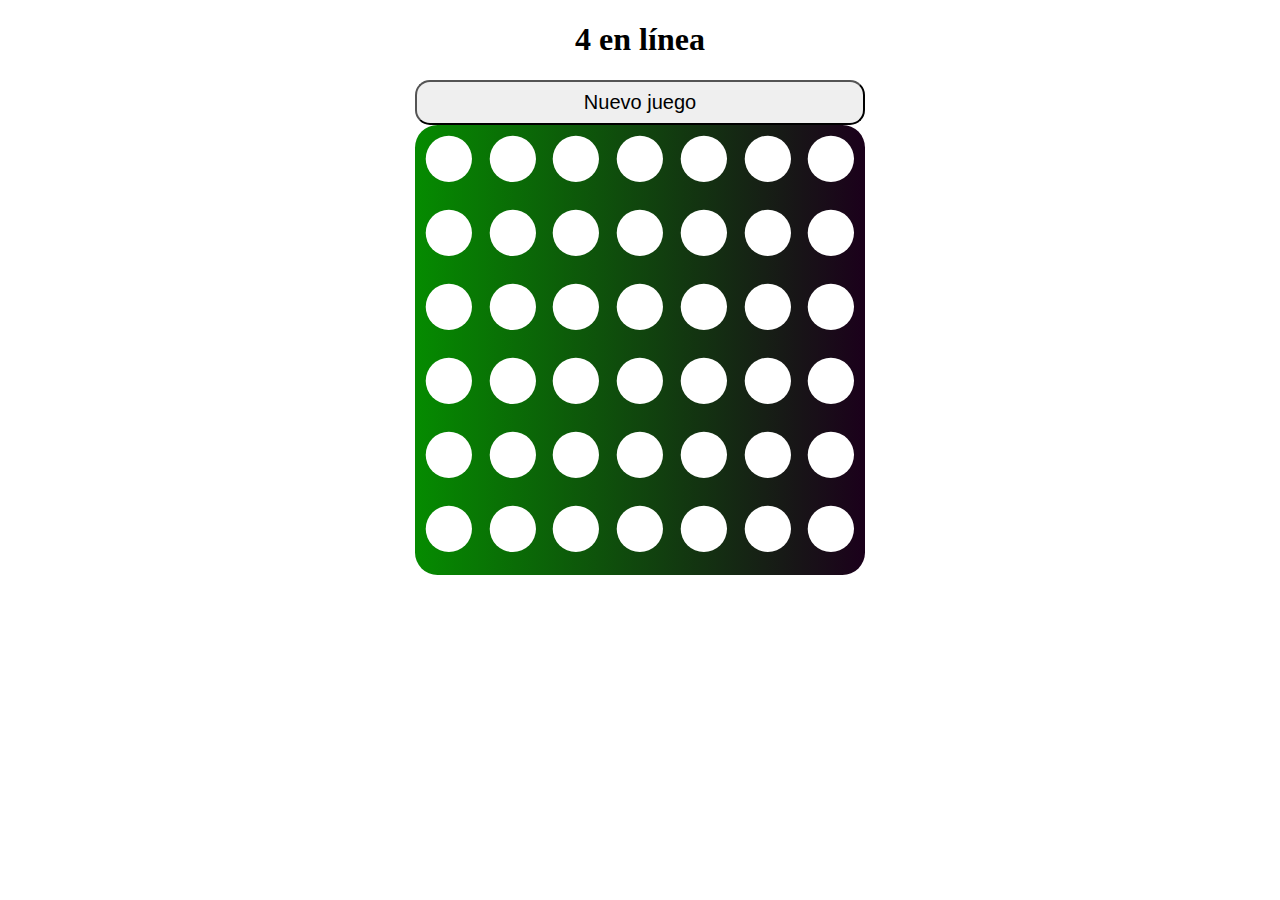
<file: index.html>
<!DOCTYPE html>
<html lang="en">
<head>
    <meta charset="UTF-8">
    <meta name="viewport" content="width=device-width, initial-scale=1.0">
    <title>Document</title>
    <link href="style.css" rel="stylesheet" title="default" >
</head>
<body>
    
    <table id="table">
      <div>     <h1 class="tr">4 en línea</h1> 
        <button id="newGame">Nuevo juego</button> </div>
        <tbody>
      
     
          <tr>

            <td class="firstRow" id="firstRow"><svg viewBox="0 0 120 120" version="1.1" xmlns="http://www.w3.org/2000/svg"id="miCirculo">
                <circle cx="60" cy="60" r="45" fill="white" /> 
                 <polygon points="60,15 70,45 100,45 75,65 85,95 60,75 35,95 45,65 20,45 50,45" fill="black"  class="starHidden"/>
                
              </svg>
            </td>
              <td class="secondRow"><svg viewBox="0 0 120 120" version="1.1" xmlns="http://www.w3.org/2000/svg">
               <circle cx="60" cy="60" r="45" fill="white" /> 
                 <polygon points="60,15 70,45 100,45 75,65 85,95 60,75 35,95 45,65 20,45 50,45" fill="black"  class="starHidden"/>
              </svg></td>
              <td class="thirdRow"><svg viewBox="0 0 120 120" version="1.1" xmlns="http://www.w3.org/2000/svg">
                <circle cx="60" cy="60" r="45"fill="white"/>
                <polygon points="60,15 70,45 100,45 75,65 85,95 60,75 35,95 45,65 20,45 50,45" fill="black"  class="starHidden"/>
              </svg></td>
              <td class="quarterRow"><svg viewBox="0 0 120 120" version="1.1" xmlns="http://www.w3.org/2000/svg">
               <circle cx="60" cy="60" r="45" fill="white" /> 
                 <polygon points="60,15 70,45 100,45 75,65 85,95 60,75 35,95 45,65 20,45 50,45" fill="black"  class="starHidden"/>
              </svg></td>
              <td class="fifthRow"><svg viewBox="0 0 120 120" version="1.1" xmlns="http://www.w3.org/2000/svg">
               <circle cx="60" cy="60" r="45" fill="white" /> 
                 <polygon points="60,15 70,45 100,45 75,65 85,95 60,75 35,95 45,65 20,45 50,45" fill="black"  class="starHidden"/>
              </svg></td>
              <td class="sixththRow"><svg viewBox="0 0 120 120" version="1.1" xmlns="http://www.w3.org/2000/svg">
               <circle cx="60" cy="60" r="45" fill="white" /> 
                 <polygon points="60,15 70,45 100,45 75,65 85,95 60,75 35,95 45,65 20,45 50,45" fill="black"  class="starHidden"/>
              </svg></td>
              <td class="seventhRow"><svg viewBox="0 0 120 120" version="1.1" xmlns="http://www.w3.org/2000/svg">
               <circle cx="60" cy="60" r="45" fill="white" /> 
                 <polygon points="60,15 70,45 100,45 75,65 85,95 60,75 35,95 45,65 20,45 50,45" fill="black"  class="starHidden"/>
              </svg></td>
              

        </tr>
     

        <tr>
          
          <td class="firstRow"><svg viewBox="0 0 120 120" version="1.1" xmlns="http://www.w3.org/2000/svg" >
           <circle cx="60" cy="60" r="45" fill="white" /> 
                 <polygon points="60,15 70,45 100,45 75,65 85,95 60,75 35,95 45,65 20,45 50,45" fill="black"  class="starHidden"/>
          </svg></td>
          <td class="secondRow"><svg viewBox="0 0 120 120" version="1.1" xmlns="http://www.w3.org/2000/svg">
           <circle cx="60" cy="60" r="45" fill="white" /> 
                 <polygon points="60,15 70,45 100,45 75,65 85,95 60,75 35,95 45,65 20,45 50,45" fill="black"  class="starHidden"/>
          </svg></td>
          <td class="thirdRow"><svg viewBox="0 0 120 120" version="1.1" xmlns="http://www.w3.org/2000/svg">
           <circle cx="60" cy="60" r="45" fill="white" /> 
                 <polygon points="60,15 70,45 100,45 75,65 85,95 60,75 35,95 45,65 20,45 50,45" fill="black"  class="starHidden"/>
          </svg></td>
          <td class="quarterRow"><svg viewBox="0 0 120 120" version="1.1" xmlns="http://www.w3.org/2000/svg">
           <circle cx="60" cy="60" r="45" fill="white" /> 
                 <polygon points="60,15 70,45 100,45 75,65 85,95 60,75 35,95 45,65 20,45 50,45" fill="black"  class="starHidden"/>
          </svg></td>
          <td class="fifthRow"><svg viewBox="0 0 120 120" version="1.1" xmlns="http://www.w3.org/2000/svg">
           <circle cx="60" cy="60" r="45" fill="white" /> 
                 <polygon points="60,15 70,45 100,45 75,65 85,95 60,75 35,95 45,65 20,45 50,45" fill="black"  class="starHidden"/>
          </svg></td>
          <td class="sixththRow"><svg viewBox="0 0 120 120" version="1.1" xmlns="http://www.w3.org/2000/svg">
           <circle cx="60" cy="60" r="45" fill="white" /> 
                 <polygon points="60,15 70,45 100,45 75,65 85,95 60,75 35,95 45,65 20,45 50,45" fill="black"  class="starHidden"/>
          </svg></td>
          <td class="seventhRow"><svg viewBox="0 0 120 120" version="1.1" xmlns="http://www.w3.org/2000/svg">
           <circle cx="60" cy="60" r="45" fill="white" /> 
                 <polygon points="60,15 70,45 100,45 75,65 85,95 60,75 35,95 45,65 20,45 50,45" fill="black"  class="starHidden"/>
          </svg></td>

        </tr>

        <tr>
                  <td class="firstRow"><svg viewBox="0 0 120 120" version="1.1" xmlns="http://www.w3.org/2000/svg" >
               <circle cx="60" cy="60" r="45" fill="white" /> 
                 <polygon points="60,15 70,45 100,45 75,65 85,95 60,75 35,95 45,65 20,45 50,45" fill="black"  class="starHidden"/>
              </svg></td>
              <td class="secondRow"><svg viewBox="0 0 120 120" version="1.1" xmlns="http://www.w3.org/2000/svg">
               <circle cx="60" cy="60" r="45" fill="white" /> 
                 <polygon points="60,15 70,45 100,45 75,65 85,95 60,75 35,95 45,65 20,45 50,45" fill="black"  class="starHidden"/>
              </svg></td>
              <td class="thirdRow"><svg viewBox="0 0 120 120" version="1.1" xmlns="http://www.w3.org/2000/svg">
               <circle cx="60" cy="60" r="45" fill="white" /> 
                 <polygon points="60,15 70,45 100,45 75,65 85,95 60,75 35,95 45,65 20,45 50,45" fill="black"  class="starHidden"/>
              </svg></td>
              <td class="quarterRow"><svg viewBox="0 0 120 120" version="1.1" xmlns="http://www.w3.org/2000/svg">
               <circle cx="60" cy="60" r="45" fill="white" /> 
                 <polygon points="60,15 70,45 100,45 75,65 85,95 60,75 35,95 45,65 20,45 50,45" fill="black"  class="starHidden"/>
              </svg></td>
              <td class="fifthRow"><svg viewBox="0 0 120 120" version="1.1" xmlns="http://www.w3.org/2000/svg">
               <circle cx="60" cy="60" r="45" fill="white" /> 
                 <polygon points="60,15 70,45 100,45 75,65 85,95 60,75 35,95 45,65 20,45 50,45" fill="black"  class="starHidden"/>
              </svg></td>
              <td class="sixththRow"><svg viewBox="0 0 120 120" version="1.1" xmlns="http://www.w3.org/2000/svg">
               <circle cx="60" cy="60" r="45" fill="white" /> 
                 <polygon points="60,15 70,45 100,45 75,65 85,95 60,75 35,95 45,65 20,45 50,45" fill="black"  class="starHidden"/>
              </svg></td>
              <td class="seventhRow"><svg viewBox="0 0 120 120" version="1.1" xmlns="http://www.w3.org/2000/svg">
               <circle cx="60" cy="60" r="45" fill="white" /> 
                 <polygon points="60,15 70,45 100,45 75,65 85,95 60,75 35,95 45,65 20,45 50,45" fill="black"  class="starHidden"/>
              </svg></td>

        </tr>
        <tr>
                  <td class="firstRow"><svg viewBox="0 0 120 120" version="1.1" xmlns="http://www.w3.org/2000/svg" >
               <circle cx="60" cy="60" r="45" fill="white" /> 
                 <polygon points="60,15 70,45 100,45 75,65 85,95 60,75 35,95 45,65 20,45 50,45" fill="black"  class="starHidden"/>
              </svg></td>
              <td class="secondRow"><svg viewBox="0 0 120 120" version="1.1" xmlns="http://www.w3.org/2000/svg">
               <circle cx="60" cy="60" r="45" fill="white" /> 
                 <polygon points="60,15 70,45 100,45 75,65 85,95 60,75 35,95 45,65 20,45 50,45" fill="black"  class="starHidden"/>
              </svg></td>
              <td class="thirdRow"><svg viewBox="0 0 120 120" version="1.1" xmlns="http://www.w3.org/2000/svg">
               <circle cx="60" cy="60" r="45" fill="white" /> 
                 <polygon points="60,15 70,45 100,45 75,65 85,95 60,75 35,95 45,65 20,45 50,45" fill="black"  class="starHidden"/>
              </svg></td>
              <td class="quarterRow"><svg viewBox="0 0 120 120" version="1.1" xmlns="http://www.w3.org/2000/svg">
               <circle cx="60" cy="60" r="45" fill="white" /> 
                 <polygon points="60,15 70,45 100,45 75,65 85,95 60,75 35,95 45,65 20,45 50,45" fill="black"  class="starHidden"/>
              </svg></td>
              <td class="fifthRow"><svg viewBox="0 0 120 120" version="1.1" xmlns="http://www.w3.org/2000/svg">
               <circle cx="60" cy="60" r="45" fill="white" /> 
                 <polygon points="60,15 70,45 100,45 75,65 85,95 60,75 35,95 45,65 20,45 50,45" fill="black"  class="starHidden"/>
              </svg></td>
              <td class="sixththRow"><svg viewBox="0 0 120 120" version="1.1" xmlns="http://www.w3.org/2000/svg">
               <circle cx="60" cy="60" r="45" fill="white" /> 
                 <polygon points="60,15 70,45 100,45 75,65 85,95 60,75 35,95 45,65 20,45 50,45" fill="black"  class="starHidden"/>
              </svg></td>
              <td class="seventhRow"><svg viewBox="0 0 120 120" version="1.1" xmlns="http://www.w3.org/2000/svg">
               <circle cx="60" cy="60" r="45" fill="white" /> 
                 <polygon points="60,15 70,45 100,45 75,65 85,95 60,75 35,95 45,65 20,45 50,45" fill="black"  class="starHidden"/>
              </svg></td>

        </tr>
        <tr>
        
                  <td class="firstRow"><svg viewBox="0 0 120 120" version="1.1" xmlns="http://www.w3.org/2000/svg" >
               <circle cx="60" cy="60" r="45" fill="white" /> 
                 <polygon points="60,15 70,45 100,45 75,65 85,95 60,75 35,95 45,65 20,45 50,45" fill="black"  class="starHidden"/>
              </svg></td>
              <td class="secondRow"><svg viewBox="0 0 120 120" version="1.1" xmlns="http://www.w3.org/2000/svg">
               <circle cx="60" cy="60" r="45" fill="white" /> 
                 <polygon points="60,15 70,45 100,45 75,65 85,95 60,75 35,95 45,65 20,45 50,45" fill="black"  class="starHidden"/>
              </svg></td>
              <td class="thirdRow"><svg viewBox="0 0 120 120" version="1.1" xmlns="http://www.w3.org/2000/svg">
               <circle cx="60" cy="60" r="45" fill="white" /> 
                 <polygon points="60,15 70,45 100,45 75,65 85,95 60,75 35,95 45,65 20,45 50,45" fill="black"  class="starHidden"/>
              </svg></td>
              <td class="quarterRow"><svg viewBox="0 0 120 120" version="1.1" xmlns="http://www.w3.org/2000/svg">
               <circle cx="60" cy="60" r="45" fill="white" /> 
                 <polygon points="60,15 70,45 100,45 75,65 85,95 60,75 35,95 45,65 20,45 50,45" fill="black"  class="starHidden"/>
              </svg></td>
              <td class="fifthRow"><svg viewBox="0 0 120 120" version="1.1" xmlns="http://www.w3.org/2000/svg">
               <circle cx="60" cy="60" r="45" fill="white" /> 
                 <polygon points="60,15 70,45 100,45 75,65 85,95 60,75 35,95 45,65 20,45 50,45" fill="black"  class="starHidden"/>
              </svg></td>
              <td class="sixththRow"><svg viewBox="0 0 120 120" version="1.1" xmlns="http://www.w3.org/2000/svg">
               <circle cx="60" cy="60" r="45" fill="white" /> 
                 <polygon points="60,15 70,45 100,45 75,65 85,95 60,75 35,95 45,65 20,45 50,45" fill="black"  class="starHidden"/>
              </svg></td>
              <td class="seventhRow"><svg viewBox="0 0 120 120" version="1.1" xmlns="http://www.w3.org/2000/svg">
               <circle cx="60" cy="60" r="45" fill="white" /> 
                 <polygon points="60,15 70,45 100,45 75,65 85,95 60,75 35,95 45,65 20,45 50,45" fill="black"  class="starHidden"/>
              </svg></td>
        </tr>
        <tr>
              <td class="firstRow"><svg viewBox="0 0 120 120" version="1.1" xmlns="http://www.w3.org/2000/svg" >
               <circle cx="60" cy="60" r="45" fill="white" /> 
                 <polygon points="60,15 70,45 100,45 75,65 85,95 60,75 35,95 45,65 20,45 50,45" fill="black"  class="starHidden"/>
              </svg></td>
              <td class="secondRow"><svg viewBox="0 0 120 120" version="1.1" xmlns="http://www.w3.org/2000/svg">
               <circle cx="60" cy="60" r="45" fill="white" /> 
                 <polygon points="60,15 70,45 100,45 75,65 85,95 60,75 35,95 45,65 20,45 50,45" fill="black"  class="starHidden"/>
              </svg></td>
              <td class="thirdRow"><svg viewBox="0 0 120 120" version="1.1" xmlns="http://www.w3.org/2000/svg">
               <circle cx="60" cy="60" r="45" fill="white" /> 
                 <polygon points="60,15 70,45 100,45 75,65 85,95 60,75 35,95 45,65 20,45 50,45" fill="black"  class="starHidden"/>
              </svg></td>
              <td class="quarterRow"><svg viewBox="0 0 120 120" version="1.1" xmlns="http://www.w3.org/2000/svg">
               <circle cx="60" cy="60" r="45" fill="white" /> 
                 <polygon points="60,15 70,45 100,45 75,65 85,95 60,75 35,95 45,65 20,45 50,45" fill="black"  class="starHidden"/>
              </svg></td>
              <td class="fifthRow"><svg viewBox="0 0 120 120" version="1.1" xmlns="http://www.w3.org/2000/svg">
               <circle cx="60" cy="60" r="45" fill="white" /> 
                 <polygon points="60,15 70,45 100,45 75,65 85,95 60,75 35,95 45,65 20,45 50,45" fill="black"  class="starHidden"/>
              </svg></td>
              <td class="sixththRow"><svg viewBox="0 0 120 120" version="1.1" xmlns="http://www.w3.org/2000/svg">
               <circle cx="60" cy="60" r="45" fill="white" /> 
                 <polygon points="60,15 70,45 100,45 75,65 85,95 60,75 35,95 45,65 20,45 50,45" fill="black"  class="starHidden"/>
              </svg></td>
              <td class="seventhRow"><svg viewBox="0 0 120 120" version="1.1" xmlns="http://www.w3.org/2000/svg">
               <circle cx="60" cy="60" r="45" fill="white" /> 
                 <polygon points="60,15 70,45 100,45 75,65 85,95 60,75 35,95 45,65 20,45 50,45" fill="black"  class="starHidden"/>
              </svg></td>
        </tr>
 

    </tbody>

    </table>
    <p id="win" class="win"></p>
</body>
<script src="hover.js"></script>
<script src="fichas.js"></script>

</html>
</file>
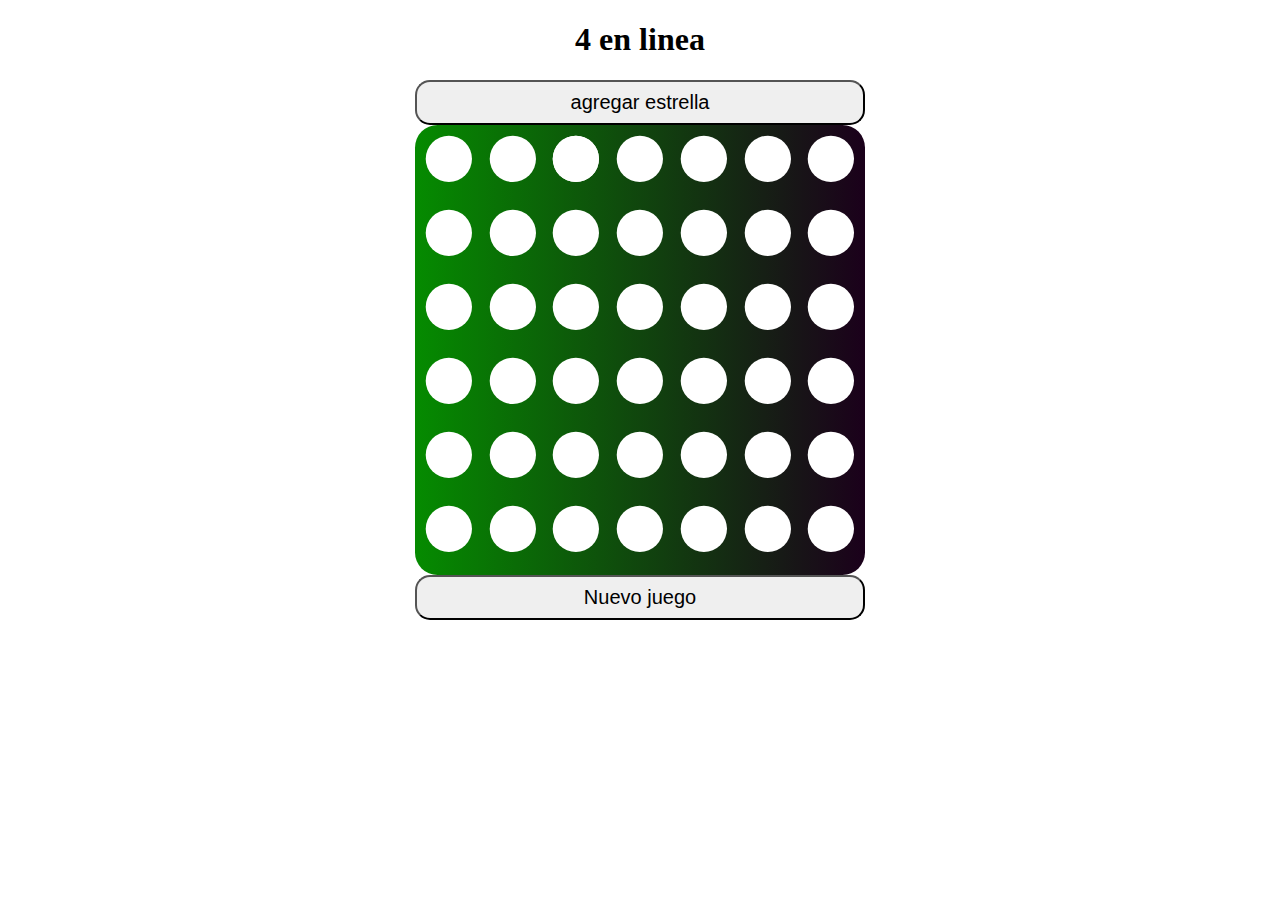
<file: fourInARow.html>
<!DOCTYPE html>
<html lang="en">
<head>
    <meta charset="UTF-8">
    <meta name="viewport" content="width=device-width, initial-scale=1.0">
    <title>Document</title>
    <link href="style.css" rel="stylesheet" title="default" >
</head>
<body>
    
    <table id="table">
        <tbody>
          
          <h1 class="tr">4 en linea</h1>
          <tr>

            <td class="firstRow" id="firstRow"><svg viewBox="0 0 120 120" version="1.1" xmlns="http://www.w3.org/2000/svg"id="miCirculo">
                <circle cx="60" cy="60" r="45" fill="white" /> 
                 <polygon points="60,15 70,45 100,45 75,65 85,95 60,75 35,95 45,65 20,45 50,45" fill="black"  class="starHidden"/>
                
              </svg>
            </td>
              <td class="secondRow"><svg viewBox="0 0 120 120" version="1.1" xmlns="http://www.w3.org/2000/svg">
               <circle cx="60" cy="60" r="45" fill="white" /> 
                 <polygon points="60,15 70,45 100,45 75,65 85,95 60,75 35,95 45,65 20,45 50,45" fill="black"  class="starHidden"/>
              </svg></td>
              <td class="thirdRow"><svg viewBox="0 0 120 120" version="1.1" xmlns="http://www.w3.org/2000/svg">
                <circle cx="60" cy="60" r="45"fill="white"/>
                <circle cx="60" cy="60" r="45" fill="white" /> 
                <polygon points="60,15 70,45 100,45 75,65 85,95 60,75 35,95 45,65 20,45 50,45" fill="black"  class="starHidden"/>
              </svg></td>
              <td class="quarterRow"><svg viewBox="0 0 120 120" version="1.1" xmlns="http://www.w3.org/2000/svg">
               <circle cx="60" cy="60" r="45" fill="white" /> 
                 <polygon points="60,15 70,45 100,45 75,65 85,95 60,75 35,95 45,65 20,45 50,45" fill="black"  class="starHidden"/>
              </svg></td>
              <td class="fifthRow"><svg viewBox="0 0 120 120" version="1.1" xmlns="http://www.w3.org/2000/svg">
               <circle cx="60" cy="60" r="45" fill="white" /> 
                 <polygon points="60,15 70,45 100,45 75,65 85,95 60,75 35,95 45,65 20,45 50,45" fill="black"  class="starHidden"/>
              </svg></td>
              <td class="sixththRow"><svg viewBox="0 0 120 120" version="1.1" xmlns="http://www.w3.org/2000/svg">
               <circle cx="60" cy="60" r="45" fill="white" /> 
                 <polygon points="60,15 70,45 100,45 75,65 85,95 60,75 35,95 45,65 20,45 50,45" fill="black"  class="starHidden"/>
              </svg></td>
              <td class="seventhRow"><svg viewBox="0 0 120 120" version="1.1" xmlns="http://www.w3.org/2000/svg">
               <circle cx="60" cy="60" r="45" fill="white" /> 
                 <polygon points="60,15 70,45 100,45 75,65 85,95 60,75 35,95 45,65 20,45 50,45" fill="black"  class="starHidden"/>
              </svg></td>
              

        </tr>
     

        <tr>
          
          <td class="firstRow"><svg viewBox="0 0 120 120" version="1.1" xmlns="http://www.w3.org/2000/svg" >
           <circle cx="60" cy="60" r="45" fill="white" /> 
                 <polygon points="60,15 70,45 100,45 75,65 85,95 60,75 35,95 45,65 20,45 50,45" fill="black"  class="starHidden"/>
          </svg></td>
          <td class="secondRow"><svg viewBox="0 0 120 120" version="1.1" xmlns="http://www.w3.org/2000/svg">
           <circle cx="60" cy="60" r="45" fill="white" /> 
                 <polygon points="60,15 70,45 100,45 75,65 85,95 60,75 35,95 45,65 20,45 50,45" fill="black"  class="starHidden"/>
          </svg></td>
          <td class="thirdRow"><svg viewBox="0 0 120 120" version="1.1" xmlns="http://www.w3.org/2000/svg">
           <circle cx="60" cy="60" r="45" fill="white" /> 
                 <polygon points="60,15 70,45 100,45 75,65 85,95 60,75 35,95 45,65 20,45 50,45" fill="black"  class="starHidden"/>
          </svg></td>
          <td class="quarterRow"><svg viewBox="0 0 120 120" version="1.1" xmlns="http://www.w3.org/2000/svg">
           <circle cx="60" cy="60" r="45" fill="white" /> 
                 <polygon points="60,15 70,45 100,45 75,65 85,95 60,75 35,95 45,65 20,45 50,45" fill="black"  class="starHidden"/>
          </svg></td>
          <td class="fifthRow"><svg viewBox="0 0 120 120" version="1.1" xmlns="http://www.w3.org/2000/svg">
           <circle cx="60" cy="60" r="45" fill="white" /> 
                 <polygon points="60,15 70,45 100,45 75,65 85,95 60,75 35,95 45,65 20,45 50,45" fill="black"  class="starHidden"/>
          </svg></td>
          <td class="sixththRow"><svg viewBox="0 0 120 120" version="1.1" xmlns="http://www.w3.org/2000/svg">
           <circle cx="60" cy="60" r="45" fill="white" /> 
                 <polygon points="60,15 70,45 100,45 75,65 85,95 60,75 35,95 45,65 20,45 50,45" fill="black"  class="starHidden"/>
          </svg></td>
          <td class="seventhRow"><svg viewBox="0 0 120 120" version="1.1" xmlns="http://www.w3.org/2000/svg">
           <circle cx="60" cy="60" r="45" fill="white" /> 
                 <polygon points="60,15 70,45 100,45 75,65 85,95 60,75 35,95 45,65 20,45 50,45" fill="black"  class="starHidden"/>
          </svg></td>

        </tr>

        <tr>
                  <td class="firstRow"><svg viewBox="0 0 120 120" version="1.1" xmlns="http://www.w3.org/2000/svg" >
               <circle cx="60" cy="60" r="45" fill="white" /> 
                 <polygon points="60,15 70,45 100,45 75,65 85,95 60,75 35,95 45,65 20,45 50,45" fill="black"  class="starHidden"/>
              </svg></td>
              <td class="secondRow"><svg viewBox="0 0 120 120" version="1.1" xmlns="http://www.w3.org/2000/svg">
               <circle cx="60" cy="60" r="45" fill="white" /> 
                 <polygon points="60,15 70,45 100,45 75,65 85,95 60,75 35,95 45,65 20,45 50,45" fill="black"  class="starHidden"/>
              </svg></td>
              <td class="thirdRow"><svg viewBox="0 0 120 120" version="1.1" xmlns="http://www.w3.org/2000/svg">
               <circle cx="60" cy="60" r="45" fill="white" /> 
                 <polygon points="60,15 70,45 100,45 75,65 85,95 60,75 35,95 45,65 20,45 50,45" fill="black"  class="starHidden"/>
              </svg></td>
              <td class="quarterRow"><svg viewBox="0 0 120 120" version="1.1" xmlns="http://www.w3.org/2000/svg">
               <circle cx="60" cy="60" r="45" fill="white" /> 
                 <polygon points="60,15 70,45 100,45 75,65 85,95 60,75 35,95 45,65 20,45 50,45" fill="black"  class="starHidden"/>
              </svg></td>
              <td class="fifthRow"><svg viewBox="0 0 120 120" version="1.1" xmlns="http://www.w3.org/2000/svg">
               <circle cx="60" cy="60" r="45" fill="white" /> 
                 <polygon points="60,15 70,45 100,45 75,65 85,95 60,75 35,95 45,65 20,45 50,45" fill="black"  class="starHidden"/>
              </svg></td>
              <td class="sixththRow"><svg viewBox="0 0 120 120" version="1.1" xmlns="http://www.w3.org/2000/svg">
               <circle cx="60" cy="60" r="45" fill="white" /> 
                 <polygon points="60,15 70,45 100,45 75,65 85,95 60,75 35,95 45,65 20,45 50,45" fill="black"  class="starHidden"/>
              </svg></td>
              <td class="seventhRow"><svg viewBox="0 0 120 120" version="1.1" xmlns="http://www.w3.org/2000/svg">
               <circle cx="60" cy="60" r="45" fill="white" /> 
                 <polygon points="60,15 70,45 100,45 75,65 85,95 60,75 35,95 45,65 20,45 50,45" fill="black"  class="starHidden"/>
              </svg></td>

        </tr>
        <tr>
                  <td class="firstRow"><svg viewBox="0 0 120 120" version="1.1" xmlns="http://www.w3.org/2000/svg" >
               <circle cx="60" cy="60" r="45" fill="white" /> 
                 <polygon points="60,15 70,45 100,45 75,65 85,95 60,75 35,95 45,65 20,45 50,45" fill="black"  class="starHidden"/>
              </svg></td>
              <td class="secondRow"><svg viewBox="0 0 120 120" version="1.1" xmlns="http://www.w3.org/2000/svg">
               <circle cx="60" cy="60" r="45" fill="white" /> 
                 <polygon points="60,15 70,45 100,45 75,65 85,95 60,75 35,95 45,65 20,45 50,45" fill="black"  class="starHidden"/>
              </svg></td>
              <td class="thirdRow"><svg viewBox="0 0 120 120" version="1.1" xmlns="http://www.w3.org/2000/svg">
               <circle cx="60" cy="60" r="45" fill="white" /> 
                 <polygon points="60,15 70,45 100,45 75,65 85,95 60,75 35,95 45,65 20,45 50,45" fill="black"  class="starHidden"/>
              </svg></td>
              <td class="quarterRow"><svg viewBox="0 0 120 120" version="1.1" xmlns="http://www.w3.org/2000/svg">
               <circle cx="60" cy="60" r="45" fill="white" /> 
                 <polygon points="60,15 70,45 100,45 75,65 85,95 60,75 35,95 45,65 20,45 50,45" fill="black"  class="starHidden"/>
              </svg></td>
              <td class="fifthRow"><svg viewBox="0 0 120 120" version="1.1" xmlns="http://www.w3.org/2000/svg">
               <circle cx="60" cy="60" r="45" fill="white" /> 
                 <polygon points="60,15 70,45 100,45 75,65 85,95 60,75 35,95 45,65 20,45 50,45" fill="black"  class="starHidden"/>
              </svg></td>
              <td class="sixththRow"><svg viewBox="0 0 120 120" version="1.1" xmlns="http://www.w3.org/2000/svg">
               <circle cx="60" cy="60" r="45" fill="white" /> 
                 <polygon points="60,15 70,45 100,45 75,65 85,95 60,75 35,95 45,65 20,45 50,45" fill="black"  class="starHidden"/>
              </svg></td>
              <td class="seventhRow"><svg viewBox="0 0 120 120" version="1.1" xmlns="http://www.w3.org/2000/svg">
               <circle cx="60" cy="60" r="45" fill="white" /> 
                 <polygon points="60,15 70,45 100,45 75,65 85,95 60,75 35,95 45,65 20,45 50,45" fill="black"  class="starHidden"/>
              </svg></td>

        </tr>
        <tr>
        
                  <td class="firstRow"><svg viewBox="0 0 120 120" version="1.1" xmlns="http://www.w3.org/2000/svg" >
               <circle cx="60" cy="60" r="45" fill="white" /> 
                 <polygon points="60,15 70,45 100,45 75,65 85,95 60,75 35,95 45,65 20,45 50,45" fill="black"  class="starHidden"/>
              </svg></td>
              <td class="secondRow"><svg viewBox="0 0 120 120" version="1.1" xmlns="http://www.w3.org/2000/svg">
               <circle cx="60" cy="60" r="45" fill="white" /> 
                 <polygon points="60,15 70,45 100,45 75,65 85,95 60,75 35,95 45,65 20,45 50,45" fill="black"  class="starHidden"/>
              </svg></td>
              <td class="thirdRow"><svg viewBox="0 0 120 120" version="1.1" xmlns="http://www.w3.org/2000/svg">
               <circle cx="60" cy="60" r="45" fill="white" /> 
                 <polygon points="60,15 70,45 100,45 75,65 85,95 60,75 35,95 45,65 20,45 50,45" fill="black"  class="starHidden"/>
              </svg></td>
              <td class="quarterRow"><svg viewBox="0 0 120 120" version="1.1" xmlns="http://www.w3.org/2000/svg">
               <circle cx="60" cy="60" r="45" fill="white" /> 
                 <polygon points="60,15 70,45 100,45 75,65 85,95 60,75 35,95 45,65 20,45 50,45" fill="black"  class="starHidden"/>
              </svg></td>
              <td class="fifthRow"><svg viewBox="0 0 120 120" version="1.1" xmlns="http://www.w3.org/2000/svg">
               <circle cx="60" cy="60" r="45" fill="white" /> 
                 <polygon points="60,15 70,45 100,45 75,65 85,95 60,75 35,95 45,65 20,45 50,45" fill="black"  class="starHidden"/>
              </svg></td>
              <td class="sixththRow"><svg viewBox="0 0 120 120" version="1.1" xmlns="http://www.w3.org/2000/svg">
               <circle cx="60" cy="60" r="45" fill="white" /> 
                 <polygon points="60,15 70,45 100,45 75,65 85,95 60,75 35,95 45,65 20,45 50,45" fill="black"  class="starHidden"/>
              </svg></td>
              <td class="seventhRow"><svg viewBox="0 0 120 120" version="1.1" xmlns="http://www.w3.org/2000/svg">
               <circle cx="60" cy="60" r="45" fill="white" /> 
                 <polygon points="60,15 70,45 100,45 75,65 85,95 60,75 35,95 45,65 20,45 50,45" fill="black"  class="starHidden"/>
              </svg></td>
        </tr>
        <tr>
              <td class="firstRow"><svg viewBox="0 0 120 120" version="1.1" xmlns="http://www.w3.org/2000/svg" >
               <circle cx="60" cy="60" r="45" fill="white" /> 
                 <polygon points="60,15 70,45 100,45 75,65 85,95 60,75 35,95 45,65 20,45 50,45" fill="black"  class="starHidden"/>
              </svg></td>
              <td class="secondRow"><svg viewBox="0 0 120 120" version="1.1" xmlns="http://www.w3.org/2000/svg">
               <circle cx="60" cy="60" r="45" fill="white" /> 
                 <polygon points="60,15 70,45 100,45 75,65 85,95 60,75 35,95 45,65 20,45 50,45" fill="black"  class="starHidden"/>
              </svg></td>
              <td class="thirdRow"><svg viewBox="0 0 120 120" version="1.1" xmlns="http://www.w3.org/2000/svg">
               <circle cx="60" cy="60" r="45" fill="white" /> 
                 <polygon points="60,15 70,45 100,45 75,65 85,95 60,75 35,95 45,65 20,45 50,45" fill="black"  class="starHidden"/>
              </svg></td>
              <td class="quarterRow"><svg viewBox="0 0 120 120" version="1.1" xmlns="http://www.w3.org/2000/svg">
               <circle cx="60" cy="60" r="45" fill="white" /> 
                 <polygon points="60,15 70,45 100,45 75,65 85,95 60,75 35,95 45,65 20,45 50,45" fill="black"  class="starHidden"/>
              </svg></td>
              <td class="fifthRow"><svg viewBox="0 0 120 120" version="1.1" xmlns="http://www.w3.org/2000/svg">
               <circle cx="60" cy="60" r="45" fill="white" /> 
                 <polygon points="60,15 70,45 100,45 75,65 85,95 60,75 35,95 45,65 20,45 50,45" fill="black"  class="starHidden"/>
              </svg></td>
              <td class="sixththRow"><svg viewBox="0 0 120 120" version="1.1" xmlns="http://www.w3.org/2000/svg">
               <circle cx="60" cy="60" r="45" fill="white" /> 
                 <polygon points="60,15 70,45 100,45 75,65 85,95 60,75 35,95 45,65 20,45 50,45" fill="black"  class="starHidden"/>
              </svg></td>
              <td class="seventhRow"><svg viewBox="0 0 120 120" version="1.1" xmlns="http://www.w3.org/2000/svg">
               <circle cx="60" cy="60" r="45" fill="white" /> 
                 <polygon points="60,15 70,45 100,45 75,65 85,95 60,75 35,95 45,65 20,45 50,45" fill="black"  class="starHidden"/>
              </svg></td>
        </tr>
 
<button id="star">agregar estrella</button>
    </tbody>

    </table>
   <button id="newGame">Nuevo juego</button>
    
</body>
<script src="hover.js"></script>
<script src="fichas.js"></script>

</html>
</file>
<file: style.css>
body {
   text-align: center;
}

table {

  background: linear-gradient(to right,rgb(5, 139, 0),rgb(27, 0, 27));
    width: 50vh;
    height: 50vh;
    border-radius: 5%;
    margin: auto;

  

    

  }
  h1 {

    font-weight:1500;
    font-size:xx-large
    
  }
  tr {
   display: grid;
    grid-template-columns: repeat(7,1fr);
    height: 16.6%;
    content: "";
   
    }
 .ilumina:hover + .iluminado{
        background-color: rgb(0, 0, 0);
    }


 button {

   border-radius: 15px;
   height: 5vh;
   width: 50vh;
   font-size: 20px;

 }

.starHidden {
display: none;
}
.starRed {
  fill: red;
  stroke: black; 
  stroke-width: 6px;
}
.starBlue{
  fill: blue;
  stroke: black; 
  stroke-width: 6px;
}



.win {
  content: '';
  font-size: 50px;
  position: relative;
  text-align: center;
  margin: auto;
  padding: auto;
}
</file>
